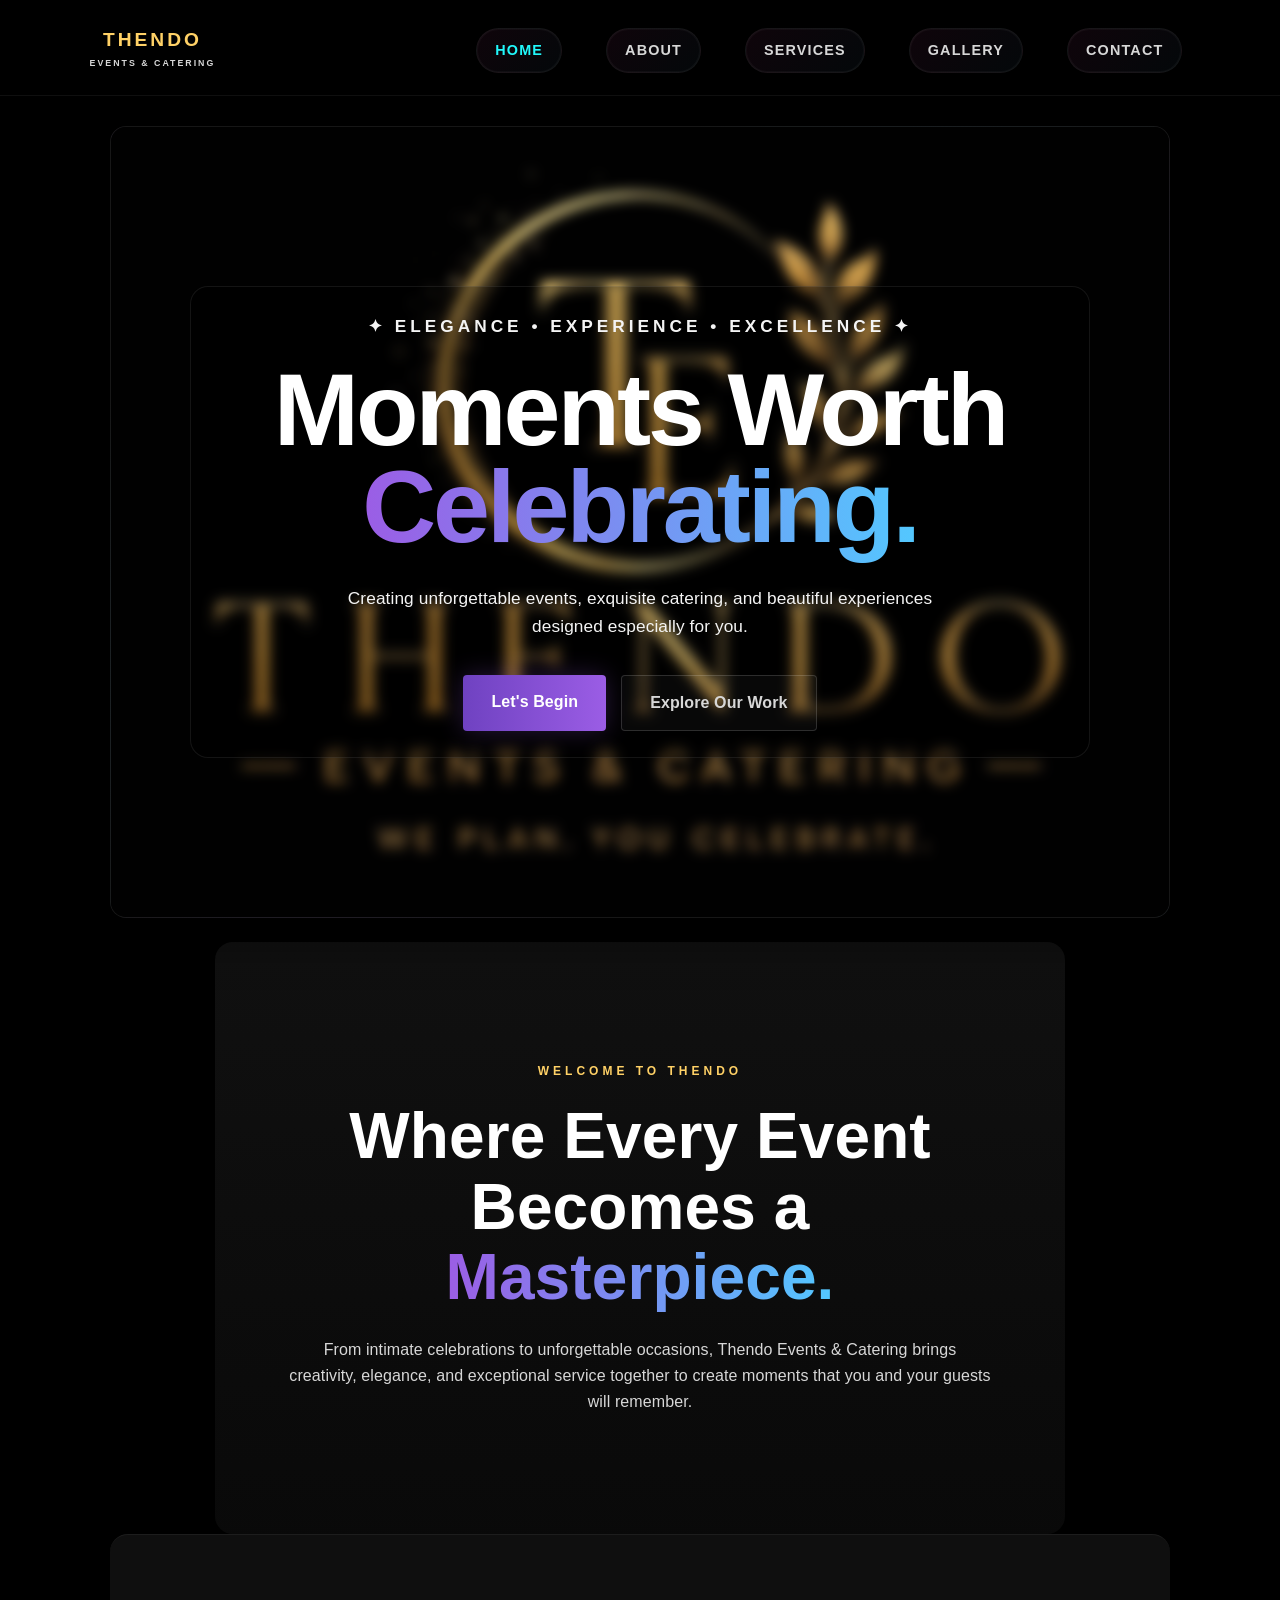
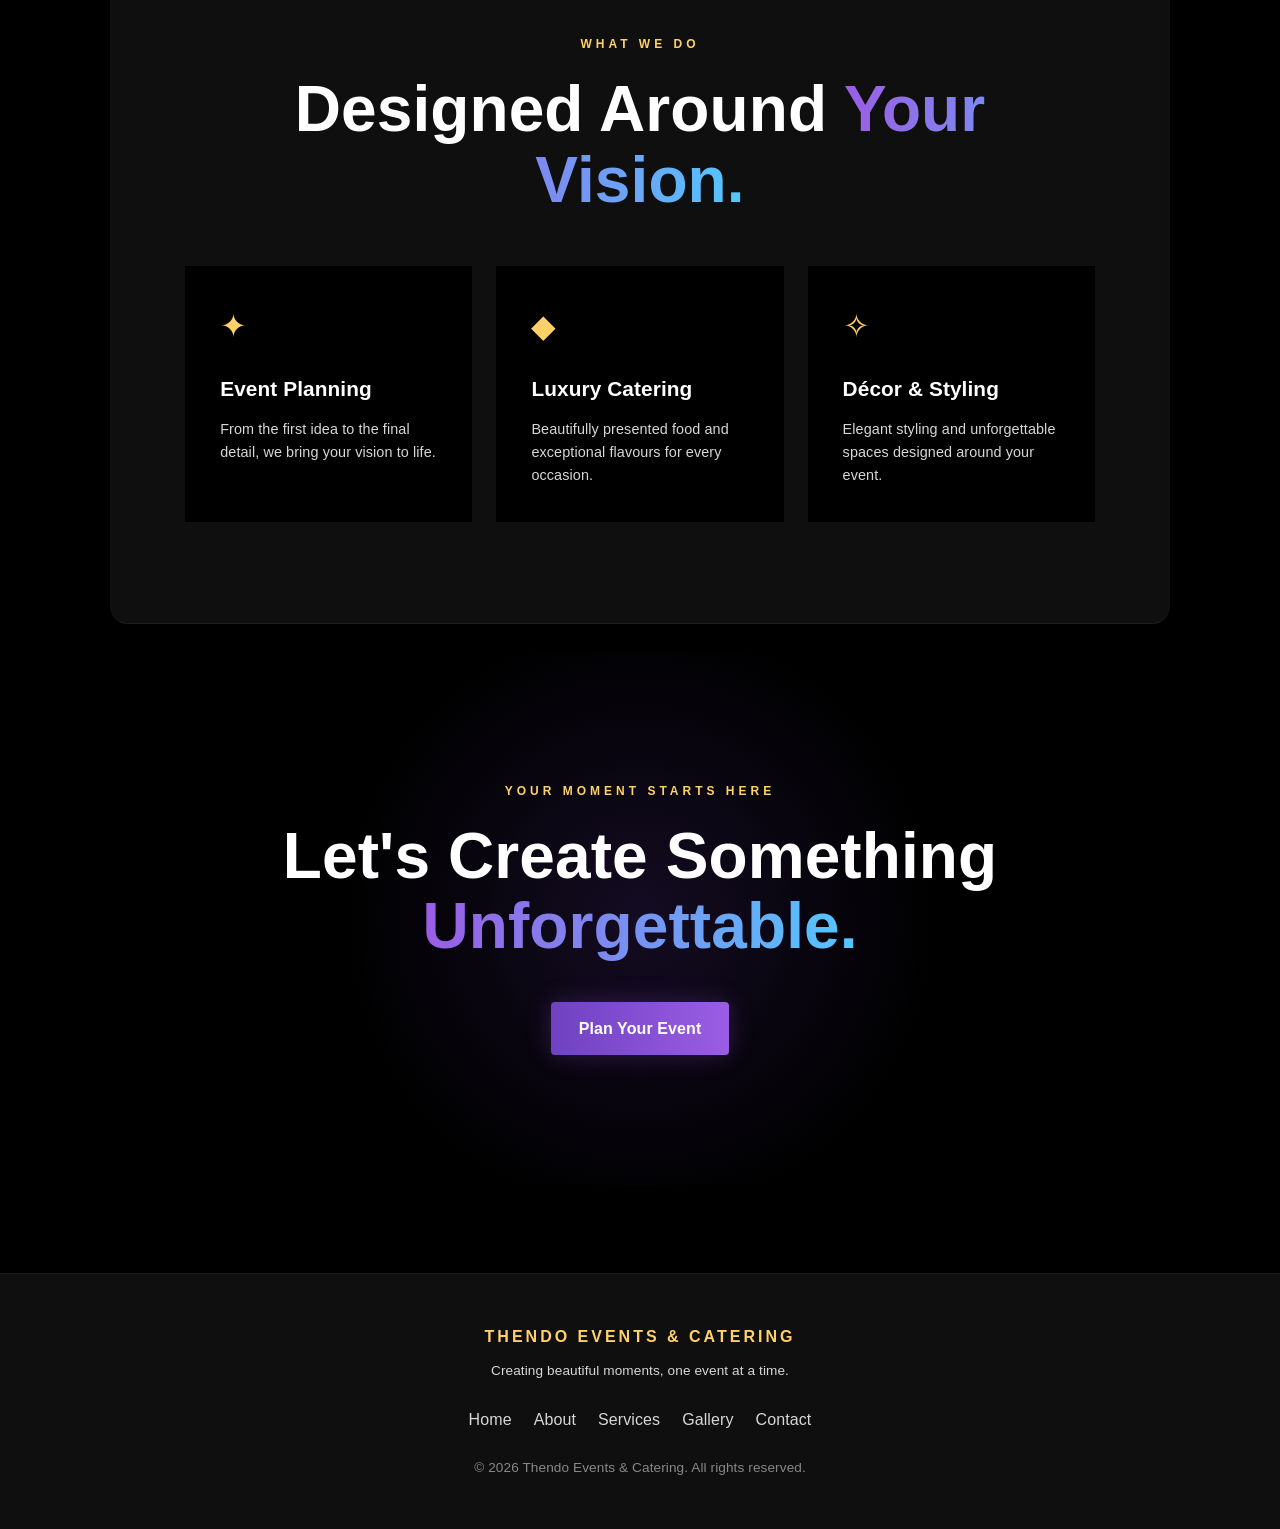
<file: 1. Project/Site copy/index.html>
<!DOCTYPE html>
<html lang="en">
<head>
    <meta charset="UTF-8">
    <meta name="viewport" content="width=device-width, initial-scale=1.0">

    <title>Thendo Events & Catering</title>

    <link rel="stylesheet" href="css/style.css">
</head>

<body>

    <header class="navbar">

        <div class="logo">
            <span>THENDO</span>
            <small>EVENTS & CATERING</small>
        </div>

        <nav>
            <a href="index.html" class="active">Home</a>
            <a href="about.html">About</a>
            <a href="services.html">Services</a>
            <a href="gallery.html">Gallery</a>
            <a href="contact.html">Contact</a>
        </nav>

    </header>


    <main>

        <section class="hero">

            <div class="hero-content">

                <p class="eyebrow">
                    ✦ ELEGANCE • EXPERIENCE • EXCELLENCE ✦
                </p>

                <h1>
                    Moments Worth
                    <span>Celebrating.</span>
                </h1>

                <p class="hero-text">
                    Creating unforgettable events, exquisite catering,
                    and beautiful experiences designed especially for you.
                </p>

                <div class="hero-buttons">

                    <a href="services.html" class="btn primary">
                        Let's Begin
                    </a>

                    <a href="gallery.html" class="btn secondary">
                        Explore Our Work
                    </a>

                </div>

            </div>

        </section>


        <section class="intro">

            <p class="section-label">WELCOME TO THENDO</p>

            <h2>
                Where Every Event Becomes
                a <span>Masterpiece.</span>
            </h2>

            <p>
                From intimate celebrations to unforgettable occasions,
                Thendo Events & Catering brings creativity, elegance,
                and exceptional service together to create moments
                that you and your guests will remember.
            </p>

        </section>


        <section class="services-preview">

            <div class="section-heading">

                <p class="section-label">WHAT WE DO</p>

                <h2>
                    Designed Around
                    <span>Your Vision.</span>
                </h2>

            </div>


            <div class="service-grid">

                <div class="service-card">

                    <div class="icon">✦</div>

                    <h3>Event Planning</h3>

                    <p>
                        From the first idea to the final detail,
                        we bring your vision to life.
                    </p>

                </div>


                <div class="service-card">

                    <div class="icon">◆</div>

                    <h3>Luxury Catering</h3>

                    <p>
                        Beautifully presented food and exceptional
                        flavours for every occasion.
                    </p>

                </div>


                <div class="service-card">

                    <div class="icon">✧</div>

                    <h3>Décor & Styling</h3>

                    <p>
                        Elegant styling and unforgettable spaces
                        designed around your event.
                    </p>

                </div>

            </div>

        </section>


        <section class="cta">

            <p class="section-label">
                YOUR MOMENT STARTS HERE
            </p>

            <h2>
                Let's Create Something
                <span>Unforgettable.</span>
            </h2>

            <a href="contact.html" class="btn primary">
                Plan Your Event
            </a>

        </section>

    </main>


    <footer>

        <div class="footer-logo">
            THENDO EVENTS & CATERING
        </div>

        <p>
            Creating beautiful moments, one event at a time.
        </p>

        <div class="footer-links">

            <a href="index.html">Home</a>
            <a href="about.html">About</a>
            <a href="services.html">Services</a>
            <a href="gallery.html">Gallery</a>
            <a href="contact.html">Contact</a>

        </div>

        <p class="copyright">
            © 2026 Thendo Events & Catering. All rights reserved.
        </p>

    </footer>

</body>
</html>
</file>
<file: 1. Project/Site copy/css/style.css>
/* ==========================================
   THENDO EVENTS WEBSITE
   MAIN STYLESHEET
   ========================================== */


/* ==========================================
   GENERAL PAGE SETTINGS
   ========================================== */

/* Removes the default browser spacing */
* {
    box-sizing: border-box;
}

:root {
    --bg: #000000;
    --panel: #0f0f0f;
    --text: #c1f8fb;
    --muted: #d7d7d7;
    --accent-pink: #9b5de5;
    --accent-purple: #6f42c1;
    --accent-gold: #ffd166;
    --accent-sky: #5ec8ff;
    --border: rgba(255,255,255,0.06);
}

/* Basic settings for the entire webpage */
body {
    margin: 0;
    font-family: Arial, sans-serif;
    line-height: 1.6;
    background:
        radial-gradient(circle at top, rgba(120, 90, 180, 0.18), transparent 28%),
        radial-gradient(circle at bottom right, rgba(255, 79, 182, 0.12), transparent 25%),
        #000000;
    color: var(--text);
    letter-spacing: 0.1px;
}


/* ==========================================
   HEADER
   ========================================== */

/* Controls the website header */
header {
    padding: 20px;
    text-align: center;
    background: linear-gradient(135deg, rgba(18,18,18,0.96), rgba(42,24,58,0.82), rgba(6,6,6,0.96));
    border-bottom: 1px solid rgba(255,255,255,0.08);
    box-shadow: 0 10px 30px rgba(0,0,0,0.38);
}

/* Website name */
header h1 {
    margin: 0 0 15px 0;
    font-weight: 900;
    letter-spacing: 0.12em;
    text-transform: uppercase;
    color: #f7d875;
    text-shadow: 0 0 18px rgba(255,209,102,0.42);
    font-size: clamp(2.2rem, 4vw, 3.4rem);
}


/* ==========================================
   NAVIGATION
   ========================================== */

/* Navigation links */
nav {
    display: flex;
    flex-wrap: wrap;
    justify-content: center;
    gap: 10px 12px;
    padding-top: 6px;
}

nav a {
    display: inline-flex;
    align-items: center;
    justify-content: center;
    margin: 0 8px;
    text-decoration: none;
    color: var(--text);
    font-weight: 700;
    padding: 10px 18px;
    border-radius: 999px;
    transition: all 180ms ease;
    border: 1px solid var(--border);
    background: linear-gradient(135deg, rgba(255,79,182,0.06), rgba(94,200,255,0.04));
    box-shadow: inset 0 0 0 1px rgba(255,255,255,0.03);
    letter-spacing: 0.08em;
    text-transform: uppercase;
}

nav a:hover {
    transform: translateY(-3px);
    background: linear-gradient(135deg, var(--accent-pink), var(--accent-purple));
    color: #fff;
}


/* ==========================================
   MAIN CONTENT
   ========================================== */

/* Keeps the main content readable */
main {
    max-width: 1100px;
    margin: auto;
    padding: 30px 20px 20px 20px;
}

/* Creates space between sections */
section {
    margin-bottom: 28px;
    border-radius: 18px;
    background: linear-gradient(180deg, rgba(17,17,17,0.95), rgba(10,10,10,0.92));
}


/* ==========================================
   IMAGES
   ========================================== */

/* Prevents images from overflowing the page */
img {
    max-width: 100%;
    height: auto;
    cursor: zoom-in;
    border: 1px solid rgba(255,255,255,0.08);
    box-shadow: 0 18px 30px rgba(0,0,0,0.35);
}


/* ==========================================
   GALLERY
   ========================================== */

/* Makes gallery images display neatly */
main section img {
    margin: 12px 8px 8px 0;
    border-radius: 16px;
    max-width: 100%;
}


/* ==========================================
   CONTACT FORM
   ========================================== */

/* Keeps form elements readable */
input,
select,
textarea {
    max-width: 100%;
    padding: 8px;
}

/* Message box */
textarea {
    width: 100%;
    max-width: 500px;
}

/* Form controls: dark panels instead of white inputs */
input,
select,
textarea,
button {
    background: rgba(18,14,28,0.85);
    color: var(--text);
    border: 1px solid rgba(255,255,255,0.06);
    padding: 14px 16px;
    border-radius: 16px;
    box-shadow: inset 0 1px 0 rgba(255,255,255,0.04), 0 10px 24px rgba(0,0,0,0.25);
}

input::placeholder,
textarea::placeholder { color: rgba(255,255,255,0.55); }

textarea { min-height: 160px; }

button {
    background: linear-gradient(135deg, var(--accent-purple), var(--accent-pink));
    color: #0b0b0b;
    font-weight: 800;
    cursor: pointer;
    border: none;
    padding: 14px 22px;
    font-size: 1.05rem;
    letter-spacing: 0.6px;
    border-radius: 16px;
    box-shadow: 0 12px 25px rgba(111,66,193,0.4);
}

button:hover { transform: translateY(-2px); box-shadow: 0 10px 30px rgba(0,0,0,0.5); }

/* Slightly larger form text for readability */
input, select, textarea { font-size: 1.08rem; }


/* ==========================================
   FOOTER
   ========================================== */

/* Footer spacing */
footer {
    text-align: center;
    padding: 20px;
    margin-top: 40px;
    border-top: 1px solid rgba(255,255,255,0.06);
    color: var(--muted);
    background: rgba(8,8,8,0.9);
}

/* Override: dark theme, hero blur, slideshow and lightbox */
body {
    background: #000;
    color: #f5f5f5;
}

/* Hero with blurred background image */
.hero {
    position: relative;
    min-height: 460px;
    display: flex;
    align-items: center;
    justify-content: center;
    text-align: center;
    overflow: hidden;
    border-radius: 16px;
    margin-bottom: 24px;
    border: 1px solid rgba(255,255,255,0.09);
    box-shadow: 0 24px 44px rgba(0,0,0,0.4);
}
.hero::before {
    content: "";
    position: absolute;
    inset: 0;
    background-image: url('../images/hero.jpg');
    background-size: cover;
    background-position: center;
    filter: blur(6px) saturate(1.1);
    transform: scale(1.04);
}
.hero > * { position: relative; z-index: 1; color: #fff; }

/* Services slideshow */
.services-video { max-width: 920px; height: 420px; margin: 0 auto; overflow: hidden; border-radius: 12px; border: 1px solid rgba(255,255,255,0.08); background: #000; position:relative; }
.services-video .svc-slides { width:100%; height:100%; position:relative; }
.services-video .slide { position:absolute; inset:0; background-size:cover; background-position:center; opacity:0; transition: opacity 420ms ease; }
.services-video .slide.active { opacity:1; z-index:2; }
.services-video .svc-caption { position:absolute; left:16px; bottom:16px; z-index:4; background: rgba(0,0,0,0.5); color:#fff; padding:8px 12px; border-radius:999px; font-weight:700; }
.services-video .svc-prev, .services-video .svc-next { position:absolute; top:50%; transform:translateY(-50%); z-index:5; background: linear-gradient(135deg,var(--accent-pink),var(--accent-purple)); color:#fff; border:none; width:48px; height:48px; border-radius:50%; display:flex; align-items:center; justify-content:center; font-size:1.6rem; cursor:pointer; opacity:0.95; }
.services-video .svc-prev { left:12px; }
.services-video .svc-next { right:12px; }
.services-video:hover .svc-prev, .services-video:hover .svc-next { opacity:1; }
@keyframes slideShow { 0%,16.66%{transform:translateX(0%);}16.67%,33.32%{transform:translateX(-16.6666%);}33.33%,49.98%{transform:translateX(-33.3333%);}49.99%,66.64%{transform:translateX(-50%);}66.65%,83.3%{transform:translateX(-66.6666%);}83.31%,100%{transform:translateX(-83.3333%);} }

/* Lightbox */
.lightbox { position:fixed; inset:0; display:none; align-items:center; justify-content:center; background:rgba(0,0,0,0.92); z-index:9999; }
.lightbox.open { display:flex; }
.lightbox-content { position:relative; max-width:92vw; max-height:90vh; }
.lightbox-content img { max-width:90vw; max-height:85vh; object-fit:contain; border-radius:10px; }
.lightbox-close, .lightbox-prev, .lightbox-next { position:absolute; width:44px; height:44px; border-radius:50%; border:none; background:linear-gradient(135deg,#ff4fb6,#9b5de5); color:#fff; display:flex; align-items:center; justify-content:center; cursor:pointer; }
.lightbox-close { top:12px; right:12px; }
.lightbox-prev { left:12px; top:50%; transform:translateY(-50%); }
.lightbox-next { right:12px; top:50%; transform:translateY(-50%); }

@media (max-width:768px){ .services-video{height:300px;} .lightbox-prev,.lightbox-next{width:40px;height:40px;} }

/* SECTION BOXES */
.section-box {
    background: linear-gradient(180deg, rgba(255,255,255,0.02), rgba(255,255,255,0.03));
    border: 1px solid var(--border);
    padding: 20px;
    border-radius: 14px;
    box-shadow: 0 18px 40px rgba(0,0,0,0.5);
}

.section-box h2 {
    display: block;
    background: linear-gradient(90deg, rgba(255,79,182,0.12), rgba(155,93,229,0.10));
    padding: 10px 14px;
    margin: -8px 0 12px 0;
    border-radius: 10px;
    color: var(--accent-gold);
    font-size: 1.6rem;
    box-shadow: inset 0 1px 0 rgba(255,255,255,0.08);
}

/* Final premium polish */
html {
    scroll-behavior: smooth;
}

::selection {
    background: rgba(155,93,229,0.38);
    color: #fff;
}

header h1 {
    font-size: clamp(2.2rem, 4vw, 3.4rem);
}

nav {
    display: flex;
    flex-wrap: wrap;
    justify-content: center;
    gap: 10px 12px;
    padding-top: 6px;
}

nav a {
    display: inline-flex;
    align-items: center;
    justify-content: center;
    min-height: 42px;
    padding: 10px 18px;
    font-size: 0.95rem;
    letter-spacing: 0.08em;
    text-transform: uppercase;
}

main section img {
    margin: 12px 8px 8px 0;
    border-radius: 16px;
    max-width: 100%;
}

.button-link {
    display: inline-block;
    margin-top: 14px;
    background: linear-gradient(135deg, var(--accent-gold), var(--accent-pink));
    color: #100f15;
    padding: 12px 22px;
    border-radius: 999px;
    font-weight: 800;
    text-transform: uppercase;
    letter-spacing: 0.08em;
    box-shadow: 0 14px 26px rgba(111,66,193,0.35);
    transition: transform 180ms ease, box-shadow 180ms ease;
}

.button-link:hover {
    transform: translateY(-2px);
    box-shadow: 0 18px 28px rgba(111,66,193,0.45);
}

.hero-content {
    max-width: 760px;
    padding: 26px 20px;
    background: rgba(0,0,0,0.24);
    border: 1px solid rgba(255,255,255,0.08);
    border-radius: 18px;
    backdrop-filter: blur(2px);
}

.hero h2 {
    font-size: clamp(2.3rem, 4vw, 4rem);
    color: #fff;
    text-shadow: 0 2px 18px rgba(0,0,0,0.42);
}

.hero p {
    color: #f4f4f4;
    font-size: 1.08rem;
}

ul {
    margin: 12px 0 0 0;
    padding-left: 0;
    list-style: none;
}

li {
    position: relative;
    padding-left: 22px;
    margin-bottom: 8px;
    color: var(--muted);
}

li::before {
    content: "✦";
    position: absolute;
    left: 0;
    top: 0;
    color: var(--accent-gold);
}

.section-box h2,
.subbox h3,
button,
nav a,
.button-link {
    font-family: Arial, sans-serif;
}

@media (max-width: 768px) {
    .hero {
        min-height: 380px;
    }
    nav a {
        width: calc(50% - 12px);
    }
    .section-box {
        padding: 18px 14px;
    }
    .services-video {
        height: 290px;
    }
}
/* =========================================
   THENDO EVENTS — LUXURY HOME PAGE
   ========================================= */

* {
    margin: 0;
    padding: 0;
    box-sizing: border-box;
}

html {
    scroll-behavior: smooth;
}

body {
    background: #000000;
    color: #21f8fb;
    font-family: Arial, Helvetica, sans-serif;
    line-height: 1.6;
}

/* NAVIGATION */

.navbar {
    width: 100%;
    padding: 22px 7%;
    display: flex;
    justify-content: space-between;
    align-items: center;
    background: rgba(0, 0, 0, 0.92);
    border-bottom: 1px solid rgba(255,255,255,0.06);
    position: relative;
    z-index: 10;
}

.logo {
    display: flex;
    flex-direction: column;
    letter-spacing: 3px;
    font-weight: bold;
}

.logo span {
    font-size: 1.2rem;
    color: #ffd166;
}

.logo small {
    color: #d7d7d7;
    font-size: 0.55rem;
    letter-spacing: 2px;
}

.navbar nav {
    display: flex;
    gap: 28px;
}

.navbar nav a {
    color: #d7d7d7;
    text-decoration: none;
    font-size: 0.9rem;
    transition: 0.3s ease;
}

.navbar nav a:hover,
.navbar nav a.active {
    color: #21f8fb;
}

/* HERO */

.hero {
    min-height: 88vh;
    display: flex;
    align-items: center;
    justify-content: center;
    text-align: center;
    padding: 80px 7%;
    position: relative;
    overflow: hidden;
    background:
        radial-gradient(circle at 20% 30%, rgba(155,93,229,0.18), transparent 35%),
        radial-gradient(circle at 80% 70%, rgba(83,200,255,0.13), transparent 35%),
        #000000;
}

.hero-content {
    max-width: 900px;
}

.eyebrow,
.section-label {
    color: #ffd166;
    font-size: 0.75rem;
    letter-spacing: 4px;
    font-weight: bold;
    margin-bottom: 20px;
}

.hero h1 {
    font-size: clamp(3rem, 8vw, 7rem);
    line-height: 0.95;
    letter-spacing: -3px;
    margin-bottom: 30px;
    color: #ffffff;
}

.hero h1 span,
.intro h2 span,
.section-heading h2 span,
.cta h2 span {
    background: linear-gradient(90deg, #9b5de5, #53c8ff);
    background-clip: text;
    -webkit-background-clip: text;
    -webkit-text-fill-color: transparent;
}

.hero-text {
    max-width: 650px;
    margin: 0 auto 35px;
    color: #d7d7d7;
    font-size: 1.05rem;
}

.hero-buttons {
    display: flex;
    justify-content: center;
    gap: 15px;
    flex-wrap: wrap;
}

.btn {
    display: inline-block;
    padding: 14px 28px;
    border-radius: 4px;
    text-decoration: none;
    font-weight: bold;
    transition: 0.3s ease;
}

.btn.primary {
    background: linear-gradient(90deg, #6f42c1, #9b5de5);
    color: white;
    box-shadow: 0 0 25px rgba(155,93,229,0.25);
}

.btn.secondary {
    border: 1px solid rgba(255,255,255,0.15);
    color: #d7d7d7;
    background: rgba(255,255,255,0.03);
}

.btn:hover {
    transform: translateY(-3px);
}

/* INTRO */

.intro {
    max-width: 850px;
    margin: auto;
    padding: 120px 7%;
    text-align: center;
}

.intro h2,
.section-heading h2,
.cta h2 {
    color: #ffffff;
    font-size: clamp(2.2rem, 5vw, 4rem);
    line-height: 1.1;
    margin-bottom: 25px;
}

.intro > p:last-child {
    color: #d7d7d7;
    font-size: 1rem;
}

/* SERVICES */

.services-preview {
    padding: 100px 7%;
    background: #0f0f0f;
    border-top: 1px solid rgba(255,255,255,0.06);
    border-bottom: 1px solid rgba(255,255,255,0.06);
}

.section-heading {
    text-align: center;
    margin-bottom: 50px;
}

.service-grid {
    max-width: 1100px;
    margin: auto;
    display: grid;
    grid-template-columns: repeat(3, 1fr);
    gap: 22px;
}

.service-card {
    padding: 35px;
    background: #000000;
    border: 1px solid rgba(255,255,255,0.06);
    transition: 0.3s ease;
}

.service-card:hover {
    transform: translateY(-8px);
    border-color: rgba(155,93,229,0.5);
}

.icon {
    color: #ffd166;
    font-size: 2rem;
    margin-bottom: 20px;
}

.service-card h3 {
    color: #ffffff;
    margin-bottom: 12px;
    font-size: 1.3rem;
}

.service-card p {
    color: #d7d7d7;
    font-size: 0.9rem;
}

/* CTA */

.cta {
    padding: 130px 7%;
    text-align: center;
    background:
        radial-gradient(circle at center, rgba(111,66,193,0.18), transparent 50%),
        #000000;
}

.cta .btn {
    margin-top: 15px;
}

/* FOOTER */

footer {
    padding: 50px 7%;
    text-align: center;
    background: #0f0f0f;
    border-top: 1px solid rgba(255,255,255,0.06);
}

.footer-logo {
    color: #ffd166;
    font-weight: bold;
    letter-spacing: 3px;
    margin-bottom: 10px;
}

footer p {
    color: #d7d7d7;
    font-size: 0.85rem;
}

.footer-links {
    display: flex;
    justify-content: center;
    gap: 22px;
    flex-wrap: wrap;
    margin: 25px 0;
}

.footer-links a {
    color: #d7d7d7;
    text-decoration: none;
}

.footer-links a:hover {
    color: #21f8fb;
}

.copyright {
    opacity: 0.6;
    margin-top: 25px;
}

/* MOBILE */

@media (max-width: 768px) {

    .navbar {
        flex-direction: column;
        gap: 20px;
    }

    .navbar nav {
        gap: 15px;
        flex-wrap: wrap;
        justify-content: center;
    }

    .hero {
        min-height: 80vh;
    }

    .hero h1 {
        letter-spacing: -1px;
    }

    .service-grid {
        grid-template-columns: 1fr;
    }

    .intro,
    .services-preview,
    .cta {
        padding-top: 80px;
        padding-bottom: 80px;
    }
}
</file>
